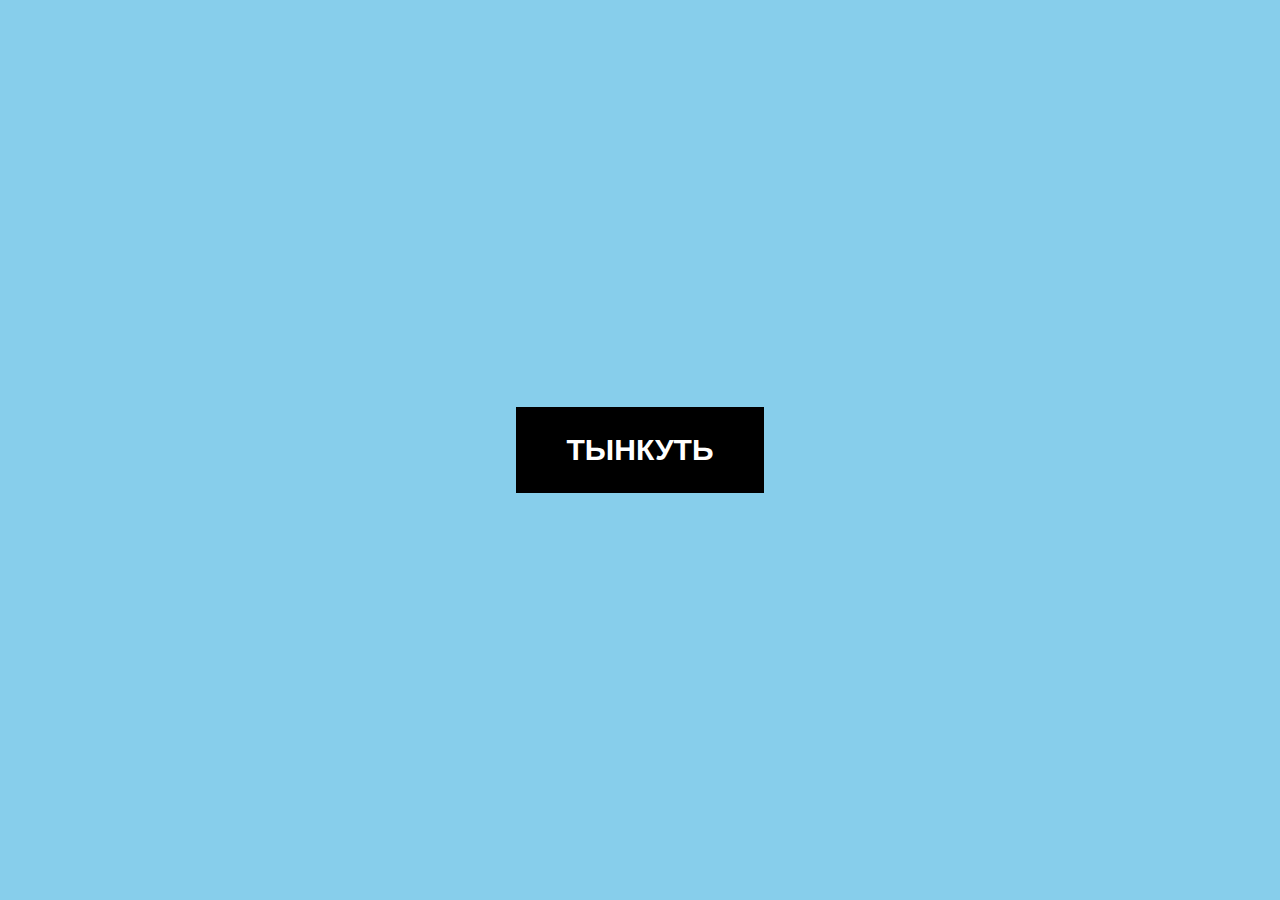
<file: labs/Lab_03_html_intro/solution/index.html>
<!DOCTYPE html>
<html lang="ru">
<head>
    <link rel="stylesheet" href="style.css"/>
    <meta charset="UTF-8" />
    <meta name="viewport" content="width=device-width, initial-scale=1.0" />
    <title>Кнопка</title>
</head>
<body>
<button>Тынкуть</button>
</body>
</html>
</file>
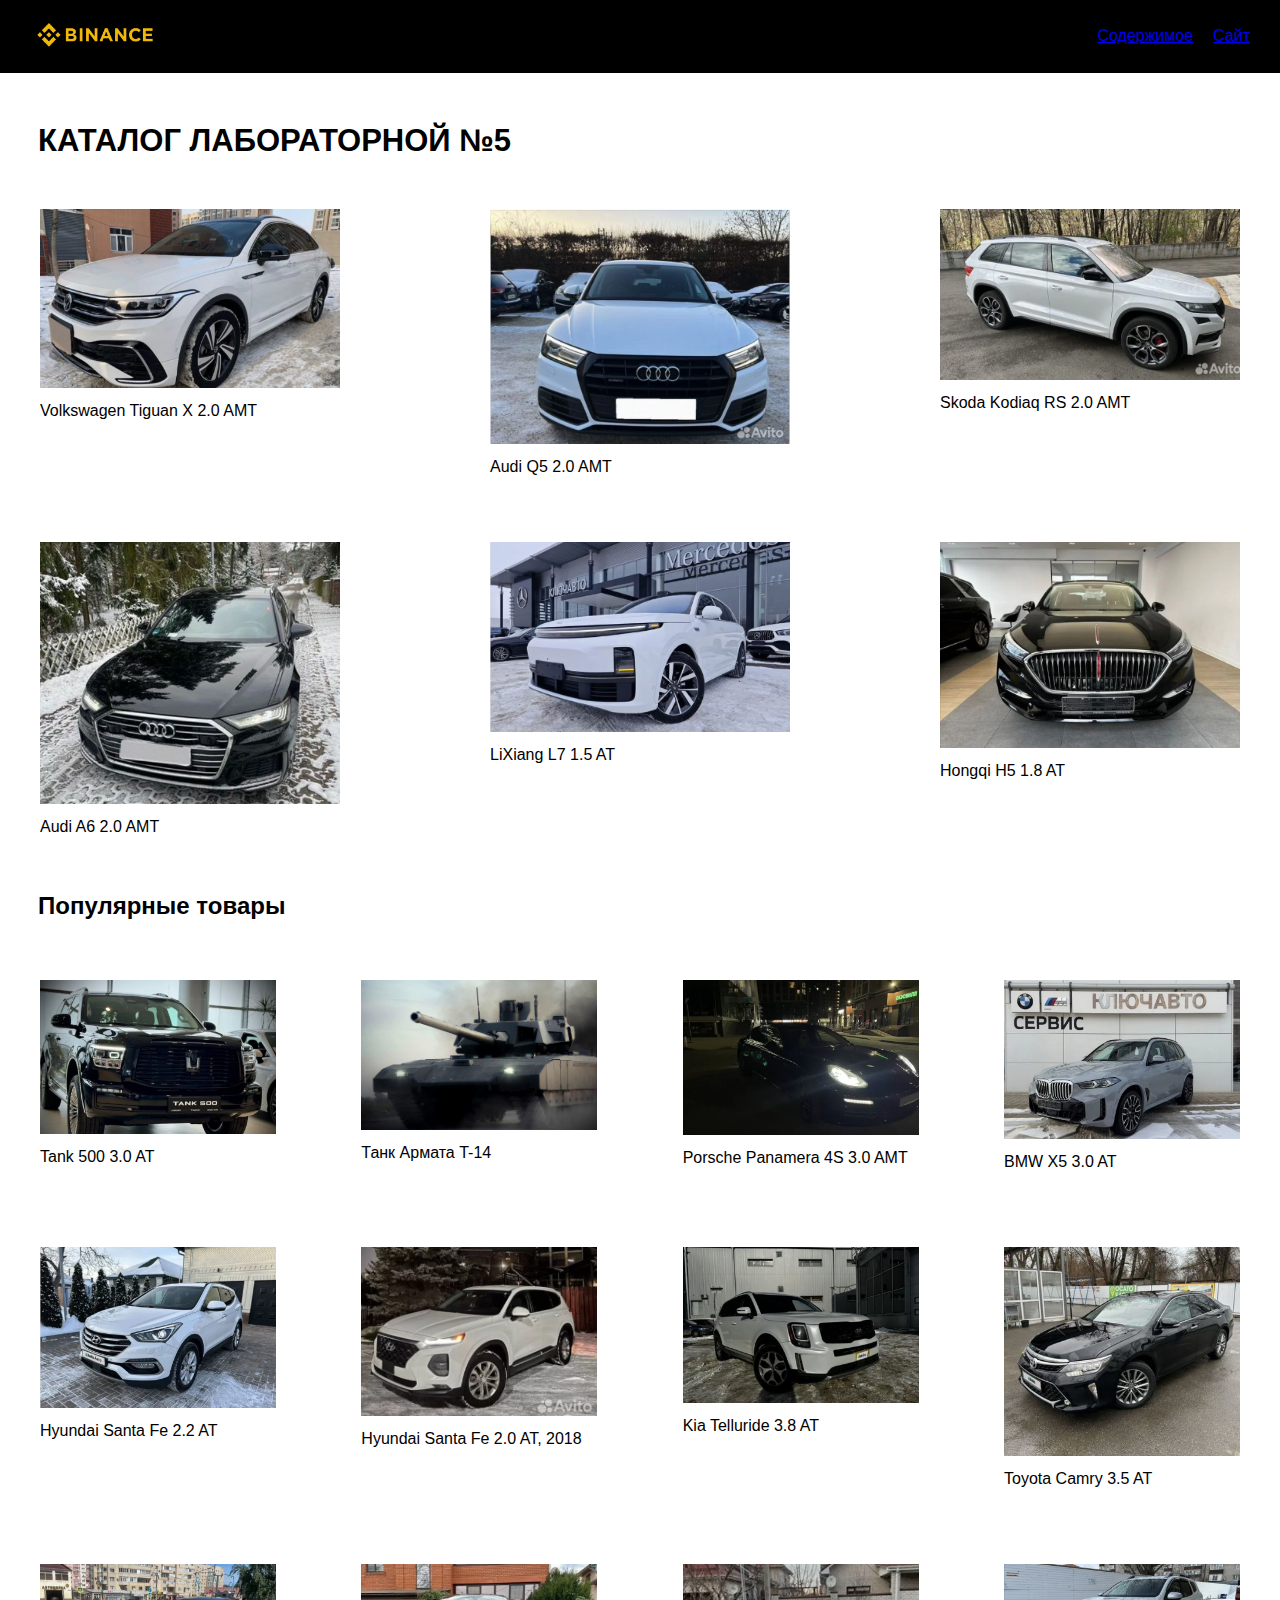
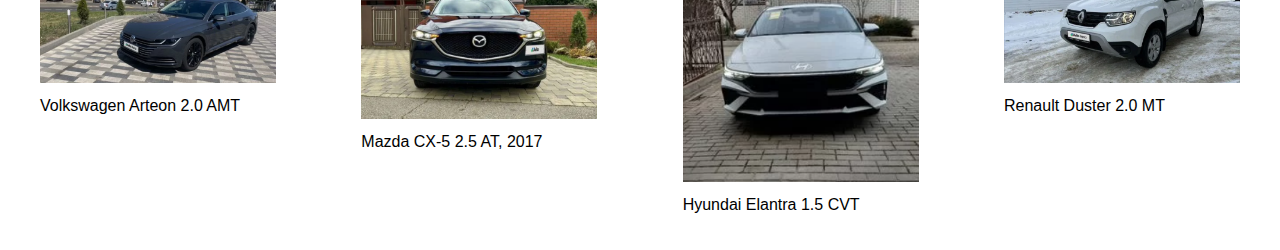
<file: labs/Lab_05_HTML_CSS/solution/index.html>
<!DOCTYPE html>
<html lang="ru">
<head>
    <meta charset="UTF-8" />
    <link rel="stylesheet" href="style.css"/>
    <meta name="viewport" content="width=device-width, initial-scale=1.0" />
    <link rel="icon" type="image/png" href="imgs/playlist-favicon.ico">
    <title>Лабораторная работа №5</title>
</head>
<body>
    <script src="myjsfile.js"></script>
    <header>
        <div class="logo">
            <img src="imgs/logobinance.png" alt="Company Logo">
        </div>

        <nav>
            <ul>
                <li><a href="#main">Содержимое</a></li>
                <li><a href="https://accounts.binance.com/ru/register?ref=CFPZJ4RG&yclid=12678633372907995135" target="_blank">Сайт</a></li>
            </ul>
        </nav>
    </header>


    <main id="main">
        <h1>Каталог лабораторной №5</h1>

        <div class="main-catalog">
            <div class="item">
                <img src="imgs/touareg.png" alt="Volkswagen Tiguan X">
                <p>Volkswagen Tiguan X 2.0 AMT</p>
            </div>
            <div class="item">
                <img src="imgs/audi.png" alt="Audi Q5 2.0 AMT">
                <p>Audi Q5 2.0 AMT</p>
            </div>
            <div class="item">
                <img src="imgs/skoda.png" alt="Skoda Kodiaq RS 2.0 AMT">
                <p>Skoda Kodiaq RS 2.0 AMT</p>
            </div>
            <div class="item">
                <img src="imgs/audi2.png" alt="Audi A6 2.0 AMT">
                <p>Audi A6 2.0 AMT</p>
            </div>
            <div class="item">
                <img src="imgs/lixiang.png" alt="LiXiang L7 1.5 AT">
                <p>LiXiang L7 1.5 AT</p>
            </div>
            <div class="item">
                <img src="imgs/honqiu.png" alt="Hongqi H5 1.8 AT">
                <p>Hongqi H5 1.8 AT</p>
            </div>
        </div>

        <h2>Популярные товары</h2>
        <div class="promo-catalog">
            <div class="item">
                <img src="imgs/tank500.png" alt="Tank 500 3.0 AT">
                <p>Tank 500 3.0 AT</p>
            </div>
            <div class="item">
                <img src="imgs/armata.png" alt="Танк Армата T-14">
                <p>Танк Армата T-14</p>
            </div>
            <div class="item">
                <img src="imgs/panamera.png" alt="Porsche Panamera 4S 3.0 AMT">
                <p>Porsche Panamera 4S 3.0 AMT</p>
            </div>
            <div class="item">
                <img src="imgs/bmw.png" alt="BMW X5 3.0 AT">
                <p>BMW X5 3.0 AT</p>
            </div>
            <div class="item">
                <img src="imgs/hyndai.png" alt="Hyundai Santa Fe 2.2 AT">
                <p>Hyundai Santa Fe 2.2 AT</p>
            </div>
            <div class="item">
                <img src="imgs/santafe.png" alt="Hyundai Santa Fe 2.0 AT, 2018">
                <p>Hyundai Santa Fe 2.0 AT, 2018</p>
            </div>
            <div class="item">
                <img src="imgs/kia.png" alt="Kia Telluride 3.8 ATT">
                <p>Kia Telluride 3.8 AT</p>
            </div>
            <div class="item">
                <img src="imgs/camry.png" alt="Toyota Camry 3.5 AT">
                <p>Toyota Camry 3.5 AT</p>
            </div>
            <div class="item">
                <img src="imgs/arteon.png" alt="Volkswagen Arteon 2.0 AMT">
                <p>Volkswagen Arteon 2.0 AMT</p>
            </div>
            <div class="item">
                <img src="imgs/mazda.png" alt="Mazda CX-5 2.5 AT, 2017">
                <p>Mazda CX-5 2.5 AT, 2017</p>
            </div>
            <div class="item">
                <img src="imgs/elantra.png" alt="Hyundai Elantra 1.5 CVT">
                <p>Hyundai Elantra 1.5 CVT</p>
            </div>
            <div class="item">
                <img src="imgs/reno.png" alt="Renault Duster 2.0 MT">
                <p>Renault Duster 2.0 MT</p>
            </div>
        </div>
    </main>
</body>
</html>
</file>
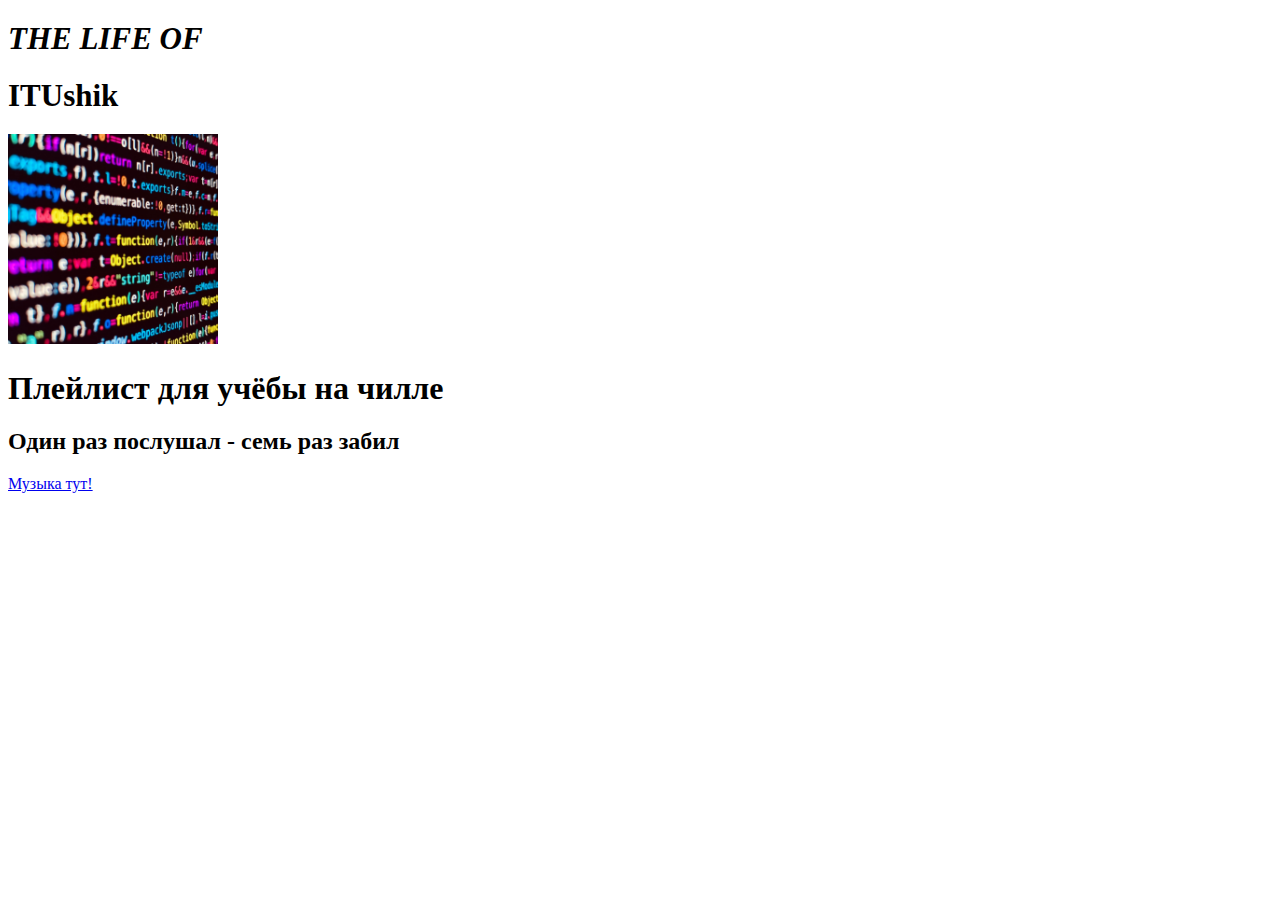
<file: labs/Lab_03_html_intro/task_1.html>
<!DOCTYPE html>
<html lang="ru">
<head>
    <meta charset="UTF-8" />
    <meta name="viewport" content="width=device-width, initial-scale=1.0" />
    <link rel="icon" type="image/png" href="imgs/playlist-favicon.ico">
    <title>The Life of ITUshnik</title>
</head>
<body>
    <h1 style="font-size: 31px; text-transform: uppercase; font-style: italic;">THE LIFE OF</h1>
    <h1 style="font-size: 31px;">ITUshik</h1>

    <img src="imgs/album.png" alt="Супер-пупер стильный код" width="210">

    <h1>Плейлист для учёбы на чилле</h1>
    <h2>Один раз послушал - семь раз забил</h2>
</body>

<a href="https://music.yandex.ru/users/ya.indietronica/playlists/1013" target="_blank">Музыка тут!</a>
</html>
</file>
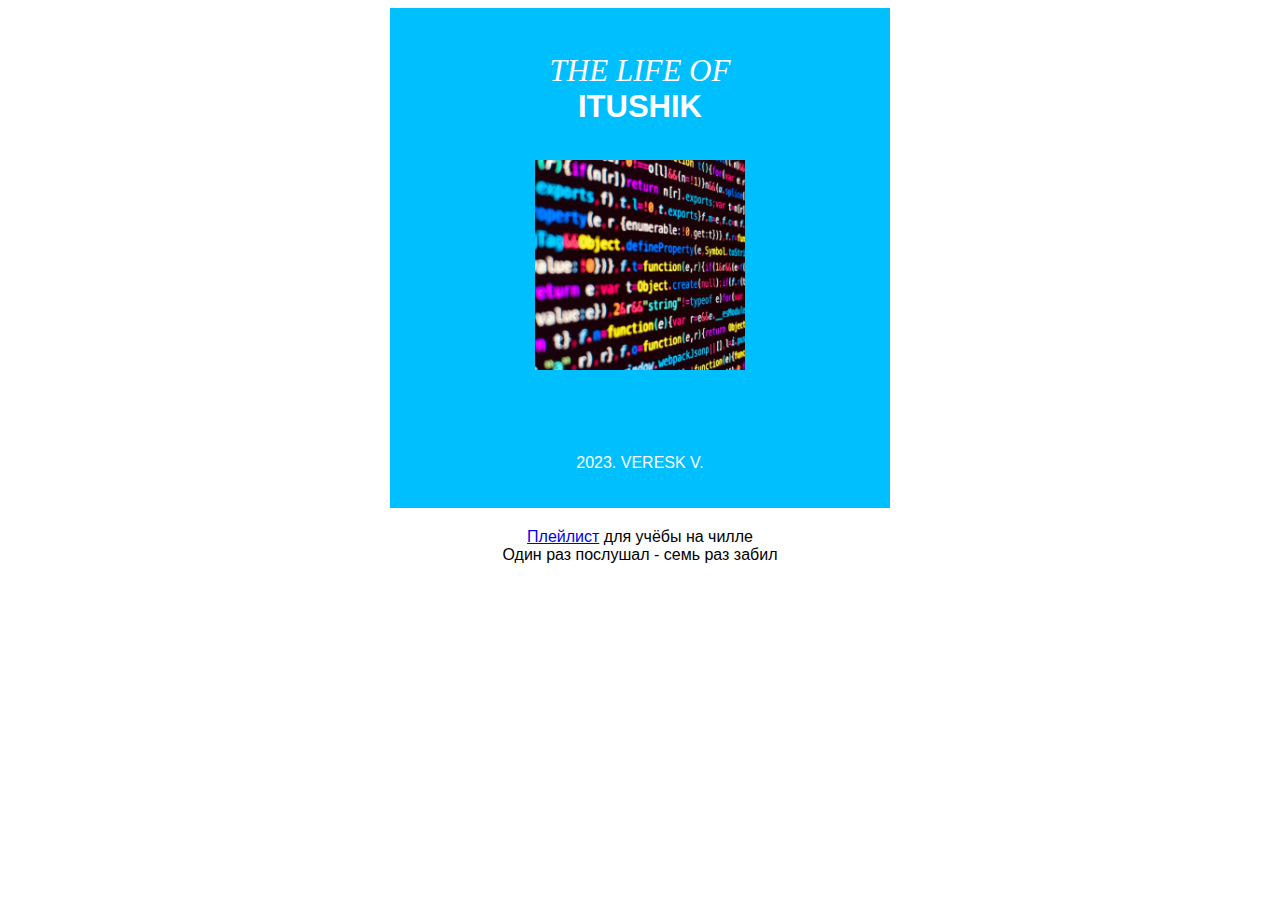
<file: labs/Lab_04_CSS_intro/solution/task_1.html>
<!DOCTYPE html>
<html lang="ru">
<head>
    <meta charset="UTF-8" />
    <link rel="stylesheet" href="style.css"/>
    <meta name="viewport" content="width=device-width, initial-scale=1.0" />
    <link rel="icon" type="image/png" href="imgs/playlist-favicon.ico">
    <title>The Life of ITUshnik</title>
</head>
<body>

</body>

<div>
    <h1>THE LIFE OF</h1>
    <h2>ITUshik</h2>
    <img src="album.png" alt="Супер-пупер стильный код">
    <h3>2023. Veresk V.</h3>
</div>

<p><a href="https://music.yandex.ru/users/ya.indietronica/playlists/1013" target="_blank">Плейлист</a> для учёбы на чилле</p>
<p>Один раз послушал - семь раз забил</p>

</html>
</file>
<file: labs/Lab_03_html_intro/solution/style.css>
html {
    height: 100%;
}

body {
    display: flex;
    justify-content: center;
    align-items: center;
    height: 100%;
    margin: 0;
    background-color: SkyBlue;
}

button {
    border: 1px solid #000;
    padding: 25px 50px;
    color: white;
    font-weight: 900;
    font-size: 30px;
    text-transform: uppercase;
    background-color: Black;
    cursor: pointer;
}
</file>
<file: labs/Lab_05_HTML_CSS/solution/style.css>
body {
    margin: 0;
    padding: 0;
    font-family: Arial, sans-serif;
}

.container {
    max-width: 1280px;
    margin: 0 auto;
    padding: 0 40px;
}
h1 {
    padding-left: 38px;
    font-family: Inter, sans-serif;
    margin-top: 50px;
    font-size: 31px;
    color: black;
    text-transform: uppercase;
}
h2 {
    padding-left: 38px;
}

h4 {
    margin-top: 20px;
    font-size: 36px;

    display: flex;
    flex-wrap: wrap;
    justify-content: space-between;

    margin-left: 30px;
}

/* Общие стили для шапки */
header {
    background-color: black;
    padding: 20px;
    display: flex;
    align-items: center;
    justify-content: space-between;
}

.logo img {
    width: 150px;
}

nav ul {
    list-style: none;
    padding: 0;
    margin: 0;
    display: flex;
}

nav ul li {
    margin: 0 10px;
}
nav ul li a {
    text-decoration: underline;
    transition: text-decoration 0.3s;
}
nav ul li a:hover {
    text-decoration: none;
}

@media (max-width: 640px) {
    header {
        padding: 10px;
        flex-direction: column;
        align-items: center;
        text-align: center;
    }

    .logo img {
        width: 200px;
    }

    nav ul {
        flex-direction: row;
        justify-content: flex-start;
    }

    nav ul li {
        margin: 0 10px;
    }
}

/* Секция с каталогом товаров */
.main-catalog {
    display: flex;

    flex-wrap: wrap;
    justify-content: space-between;
}

.main-catalog .item {
    width: calc(25% - 20px);
    padding: 20px;
    border-radius: 10px;

    margin-top: 10px;
    margin-left: 20px;
    margin-right: 20px;
}

.main-catalog .item img {
    width: 100%;
}

.main-catalog .item h3 {
    margin-top: 20px;
    font-size: 24px;
}

.main-catalog .item p {
    margin-top: 10px;
    font-size: 16px;
}
/* Секция с промо-товарами */
.promo-catalog {
    display: flex;
    flex-wrap: wrap;
    justify-content: space-between;
}

.promo-catalog .item {
    width: calc(20% - 20px);
    padding: 20px;
    border-radius: 10px;

    margin-top: 20px;
    margin-left: 20px;
    margin-right: 20px;
}

.promo-catalog .item img {
    width: 100%;
}

.promo-catalog .item h3 {
    margin-top: 20px;
    font-size: 24px;
}

.promo-catalog .item p {
    margin-top: 10px;
    font-size: 16px;
}
</file>
<file: labs/Lab_04_CSS_intro/solution/style.css>
html {
    height: 100%;
}
body {
    min-width: 850px;
    text-align: center;
}
h1, p {
    margin: 0px;
    padding: 0px;
}
h2{
    margin: 0px;
    padding: 0px;
    margin-bottom: 35px;
}
h1 {
    font-family: William, serif;
    font-size: 31px;
    text-transform: uppercase;
    padding-top: 45px;
    font-weight: normal;
    color: white;
    font-style: italic;
}
h2 {
    font-family: Inter, sans-serif;
    font-size: 31px;
    color: white;
    text-transform: uppercase;
}
h3 {
      font-family: 'Inter', sans-serif;
      font-size: 16px;
      text-transform: uppercase;
      line-height: 18px;
      font-weight: normal;
      color: white;
      margin: 0;
      padding: 0;
}
p {
    font-family: Inter, sans-serif;
    text-align: center;
}
img {
   alt: "Супер-пупер стильный код";
   width: 210px;
   height: 210px;
   margin-bottom: 80px;
}

div {
  text-align: center;
  background-color: deepskyblue;
  width: 500px;
  height: 500px;
  margin: 0 auto 20px;
}
</file>
